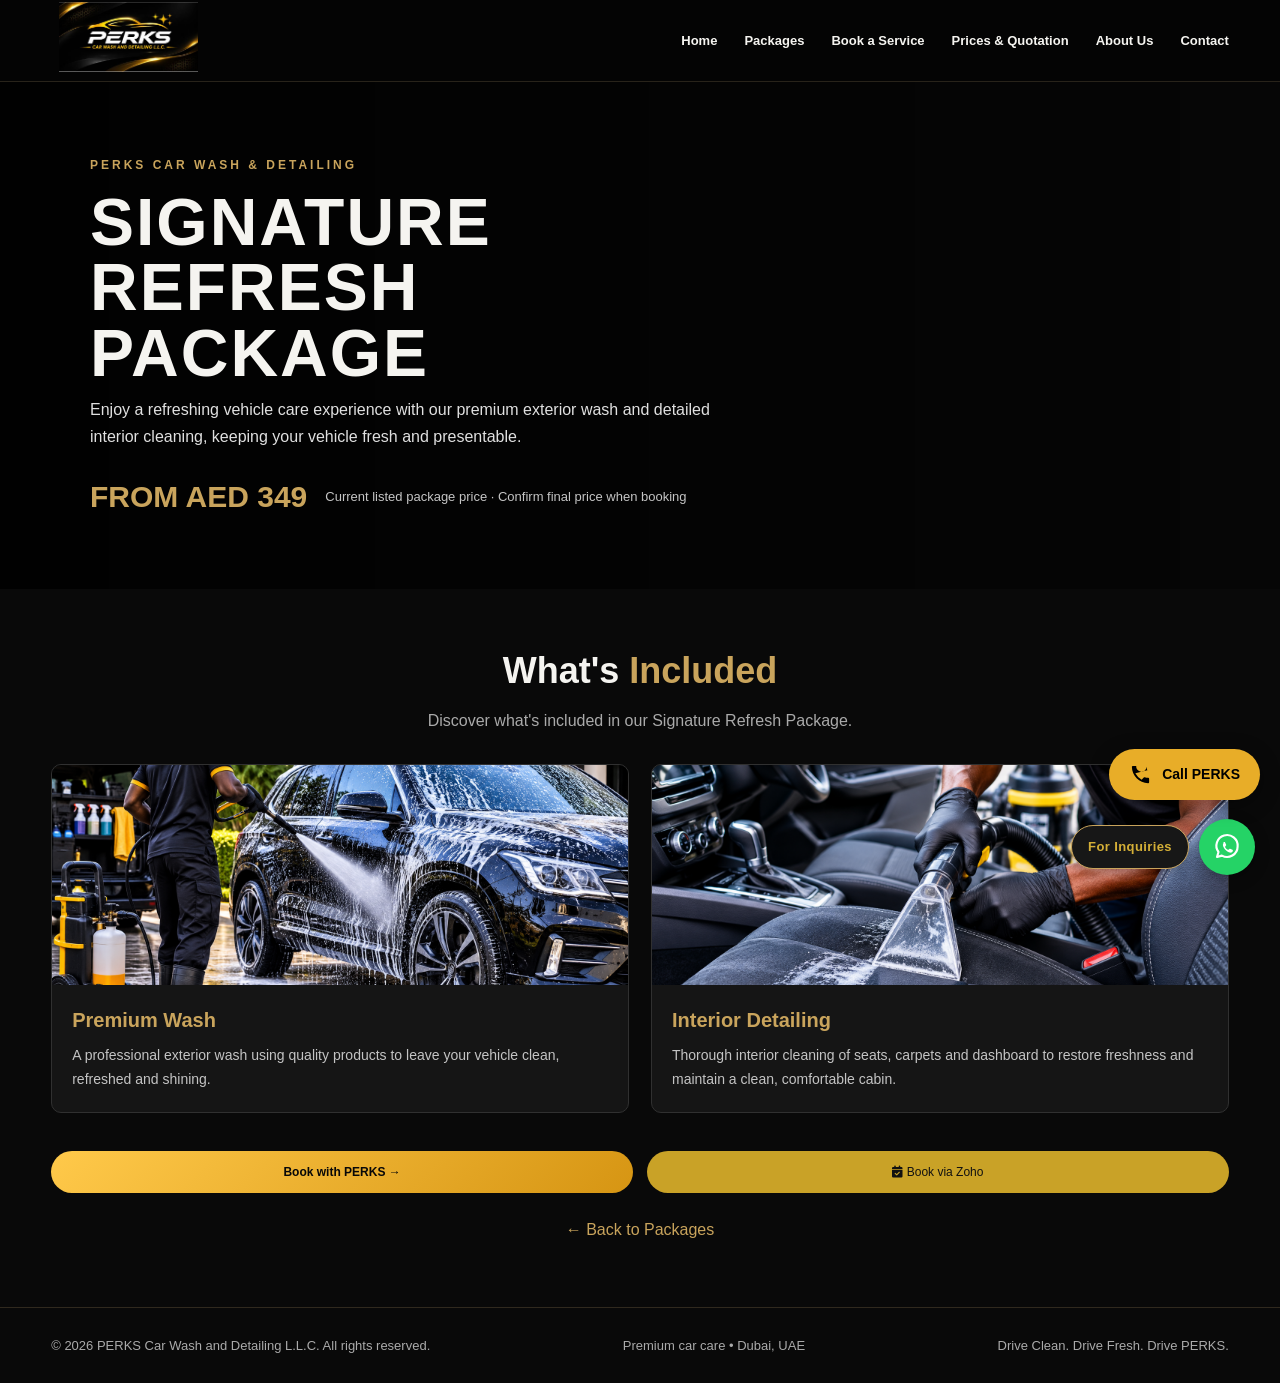
<file: basic.html>
<!DOCTYPE html>
<html lang="en">
<head>
  <meta charset="UTF-8">
  <meta name="viewport" content="width=device-width, initial-scale=1">
  <meta name="description" content="Explore the PERKS Basic car detailing package in Dubai.">
<title>SIGNATURE REFRESH PACKAGE | PERKS Car Wash &amp; Detailing L.L.C.</title>
  <link rel="stylesheet" href="style.css">
  <link rel="stylesheet" href="https://cdnjs.cloudflare.com/ajax/libs/font-awesome/6.5.2/css/all.min.css">
  <style>
    :root { --package-gold: #c9a45c; --package-dark: #090909; --package-panel: #151515; }
    body { background: var(--package-dark); color: #f5f4f0; }
    .package-hero {
      min-height: 390px; display: flex; align-items: center;
      background: linear-gradient(90deg, rgba(0,0,0,.88), rgba(0,0,0,.35)),
                  url('https://images.unsplash.com/photo-1507136566006-cfc505b114fc?auto=format&fit=crop&w=1600&q=85') center/cover no-repeat;
      padding: 70px 20px;
    }
    .package-hero-inner { width: min(1100px, 100%); margin: auto; }
    .package-kicker { color: var(--package-gold); text-transform: uppercase; letter-spacing: 3px; font-size: 12px; font-weight: 700; }
    .package-hero h1 { font-size: clamp(38px, 7vw, 66px); margin: 14px 0 10px; letter-spacing: 2px; }
    .package-hero p { max-width: 620px; line-height: 1.7; color: #e0e0e0; }
    .price-panel { display: flex; align-items: center; gap: 18px; flex-wrap: wrap; margin-top: 24px; }
    .package-price { color: var(--package-gold); font-size: 30px; font-weight: 800; }
    .price-note { color: #c5c5c5; font-size: 13px; }
    .package-detail { padding-top: 55px; padding-bottom: 65px; }
    .package-heading { text-align: center; margin-bottom: 30px; }
    .package-heading h2 { font-size: clamp(26px, 4vw, 36px); margin-bottom: 10px; }
    .package-heading h2 span { color: var(--package-gold); }
    .package-heading p { color: #aaa; line-height: 1.6; }
    .service-list { display: grid; grid-template-columns: repeat(2, minmax(0, 1fr)); gap: 22px; }
    .service-item { overflow: hidden; background: var(--package-panel); border: 1px solid #303030; border-radius: 10px; }
    .service-item img { width: 100%; height: 220px; display: block; object-fit: cover; }
    .service-copy { padding: 20px; }
    .service-copy h3 { color: var(--package-gold); margin-bottom: 9px; font-size: 20px; }
    .service-copy p { color: #c4c4c4; line-height: 1.7; font-size: 14px; }
    .package-actions { display: flex; justify-content: center; flex-wrap: wrap; gap: 14px; margin-top: 38px; }
    .package-actions .btn { min-width: 190px; text-align: center; }
    .package-back { display: block; text-align: center; margin-top: 25px; color: var(--package-gold); text-decoration: none; }
    .package-back:hover { text-decoration: underline; }
    @media (max-width: 700px) {
      .service-list { grid-template-columns: 1fr; }
      .package-hero { min-height: 340px; }
      .service-item img { height: 210px; }
    }
  </style>
</head>
<body>
<header>
  <div class="container nav">
    <a class="brand" href="index.html">
      <img src="perks-logo.png" alt="PERKS Car Wash and Detailing LLC">
    </a>
    <button class="menu" onclick="navToggle()" aria-label="Open menu">☰</button>
    <nav class="navlinks">
      <a href="index.html">Home</a>
      <a href="index.html#packages">Packages</a>
      <a href="services.html">Book a Service</a>
      <a href="quotation.html">Prices &amp; Quotation</a>
      <a href="index.html#about">About Us</a>
      <a href="index.html#contact">Contact</a>
    </nav>
    <!--
    <a class="btn whatsapp-btn" href="https://wa.me/971XXXXXXXXX" target="_blank" rel="noopener">
      <i class="fa-brands fa-whatsapp"></i> Chat on WhatsApp
    </a>
    -->
  </div>
</header>

<main>
  <section class="package-hero">
  <div class="package-hero-inner">
    <span class="package-kicker">PERKS Car Wash &amp; Detailing</span>
    <h1>SIGNATURE REFRESH PACKAGE</h1>
    <p>
      Enjoy a refreshing vehicle care experience with our premium exterior wash
      and detailed interior cleaning, keeping your vehicle fresh and presentable.
    </p>
    <div class="price-panel">
      <span class="package-price">FROM AED 349</span>
      <span class="price-note">Current listed package price · Confirm final price when booking</span>
    </div>
  </div>
</section>

  <section class="section container package-detail">
  <div class="package-heading">
    <h2>What's <span>Included</span></h2>
    <p>Discover what's included in our Signature Refresh Package.</p>
  </div>

  <div class="service-list">

    <!-- PREMIUM WASH -->
    <article class="service-item">
      <img src="mobile-car-wash.png"
           alt="PERKS Premium Car Wash"
           loading="lazy">
      <div class="service-copy">
        <h3>Premium Wash</h3>
        <p>
          A professional exterior wash using quality products
          to leave your vehicle clean, refreshed and shining.
        </p>
      </div>
    </article>

    <!-- INTERIOR DETAILING -->
    <article class="service-item">
      <img src="interior-deep-cleaning.png"
           alt="Professional Interior Detailing"
           loading="lazy">
      <div class="service-copy">
        <h3>Interior Detailing</h3>
        <p>
          Thorough interior cleaning of seats, carpets and dashboard
          to restore freshness and maintain a clean, comfortable cabin.
        </p>
      </div>
    </article>

  </div>

  <div class="package-actions">
    <a href="packages.html?package=signature" class="btn package-btn">
      Book with PERKS →
    </a>

    <a href="https://perkscarwashanddetailingllc.zohobookings.com/5017911000000058002/#/5017911000000058002"
       class="btn zoho-btn package-btn"
       target="_blank"
       rel="noopener noreferrer">
      <i class="fa-solid fa-calendar-check"></i>
      Book via Zoho
    </a>
  </div>

  <a href="index.html#packages" class="package-back">
    ← Back to Packages
  </a>
</section>

</main>

<footer id="contact">
  <div class="container footer-row">
    <span>© 2026 PERKS Car Wash and Detailing L.L.C. All rights reserved.</span>
    <span>Premium car care • Dubai, UAE</span>
    <span>Drive Clean. Drive Fresh. Drive PERKS.</span>
  </div>
</footer>
<!-- FLOATING CALL BUTTON -->
<a href="tel:+971586778562" class="floating-call">

    <svg xmlns="http://www.w3.org/2000/svg"
         viewBox="0 0 24 24"
         width="23"
         height="23"
         fill="currentColor">
        <path d="M6.62 10.79a15.05 15.05 0 006.59 6.59l2.2-2.2a1
        1 0 011.01-.24c1.12.37 2.33.56 3.58.56a1
        1 0 011 1V20a1 1 0 01-1 1C10.61 21
        3 13.39 3 4a1 1 0 011-1h3.5a1 1 0
        0 011 1c0 1.25.19 2.46.56 3.58a1 1 0
        0 01-.24 1.01l-2.2 2.2z"/>
    </svg>

    <span>Call PERKS</span>

<!-- FLOATING WHATSAPP INQUIRIES BUTTON -->
<a href="https://wa.me/971586778562"
   class="whatsapp-float"
   target="_blank"
   rel="noopener noreferrer"
   aria-label="Contact PERKS on WhatsApp">

    <span class="whatsapp-label">For Inquiries</span>

    <span class="whatsapp-icon">
        <svg viewBox="0 0 24 24" width="30" height="30"
             fill="white" xmlns="http://www.w3.org/2000/svg">
            <path d="M20.5 11.5a8.5 8.5 0 0 1-12.6 7.4L4 20l1.2-4A8.5 8.5 0 1 1 20.5 11.5Z"
                  stroke="white" stroke-width="1.7"
                  stroke-linejoin="round" fill="none"/>
            <path d="M9 8.5c.2-.4.4-.5.7-.5h.4c.2 0 .3.1.4.4l.8 1.8c.1.2.1.4-.1.6l-.6.7c-.2.2-.2.4-.1.6.5.9 1.2 1.6 2.1 2.1.2.1.4.1.6-.1l.7-.6c.2-.2.4-.2.6-.1l1.8.8c.3.1.4.3.4.5 0 .3-.2 1.1-.7 1.4-.5.4-1.1.5-1.7.3-1-.3-2.2-.9-3.4-2.1-1.2-1.2-1.8-2.4-2.1-3.4-.2-.6-.1-1.2.3-1.7Z"
                  fill="white"/>
        </svg>
    </span>

</a>


<script src="script.js"></script>
</body>
</html>
</file>
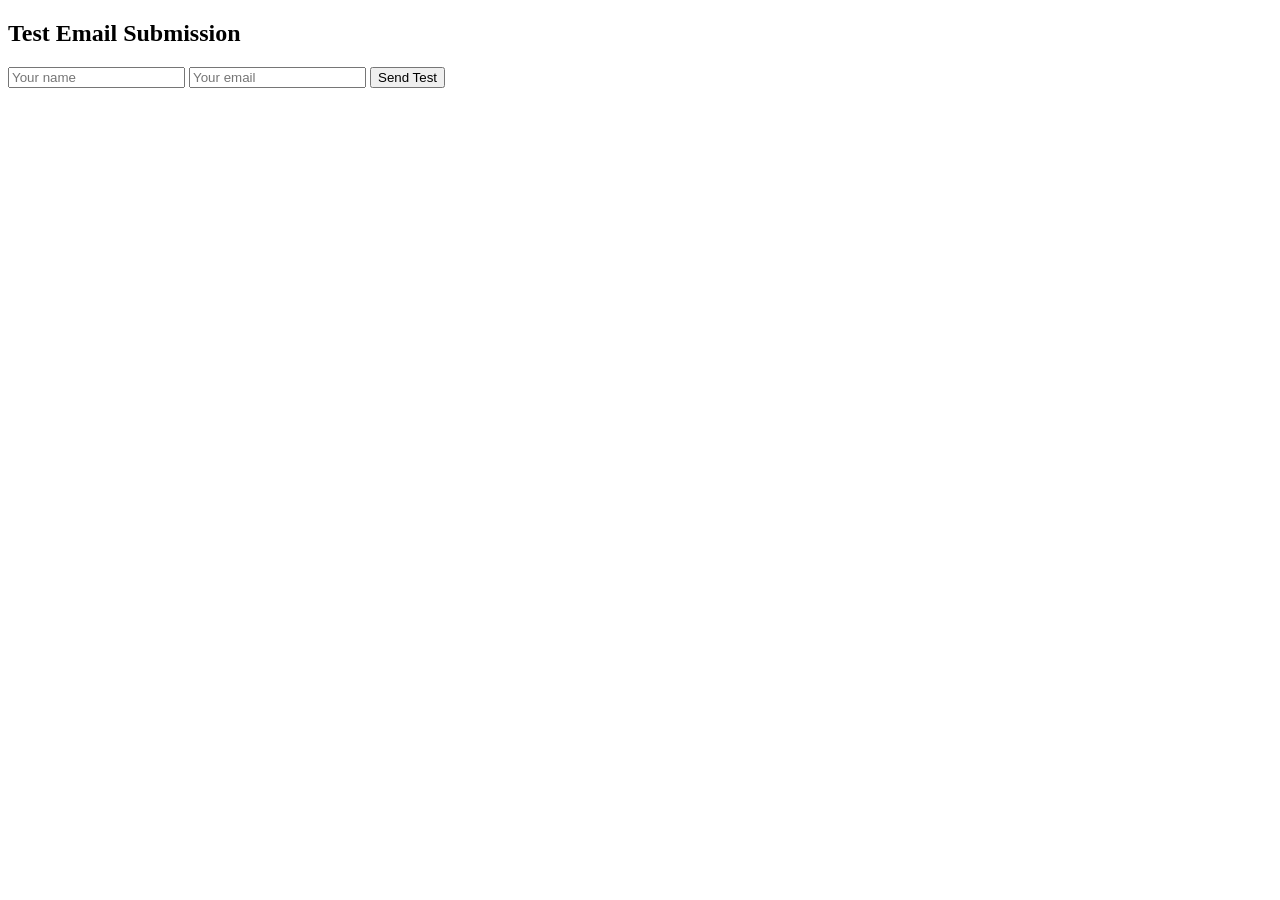
<file: form-test.html>
<!DOCTYPE html>
<html lang="en">
<head>
    <meta charset="UTF-8">
    <title>FormSubmit Test</title>
</head>
<body>

<h2>Test Email Submission</h2>

<form action="https://formsubmit.co/herbertrwothomio323@gmail.com"
      method="POST">

    <input type="text" name="name" placeholder="Your name" required>
    <input type="email" name="email" placeholder="Your email" required>

    <button type="submit">Send Test</button>

</form>

</body>
</html>
</file>
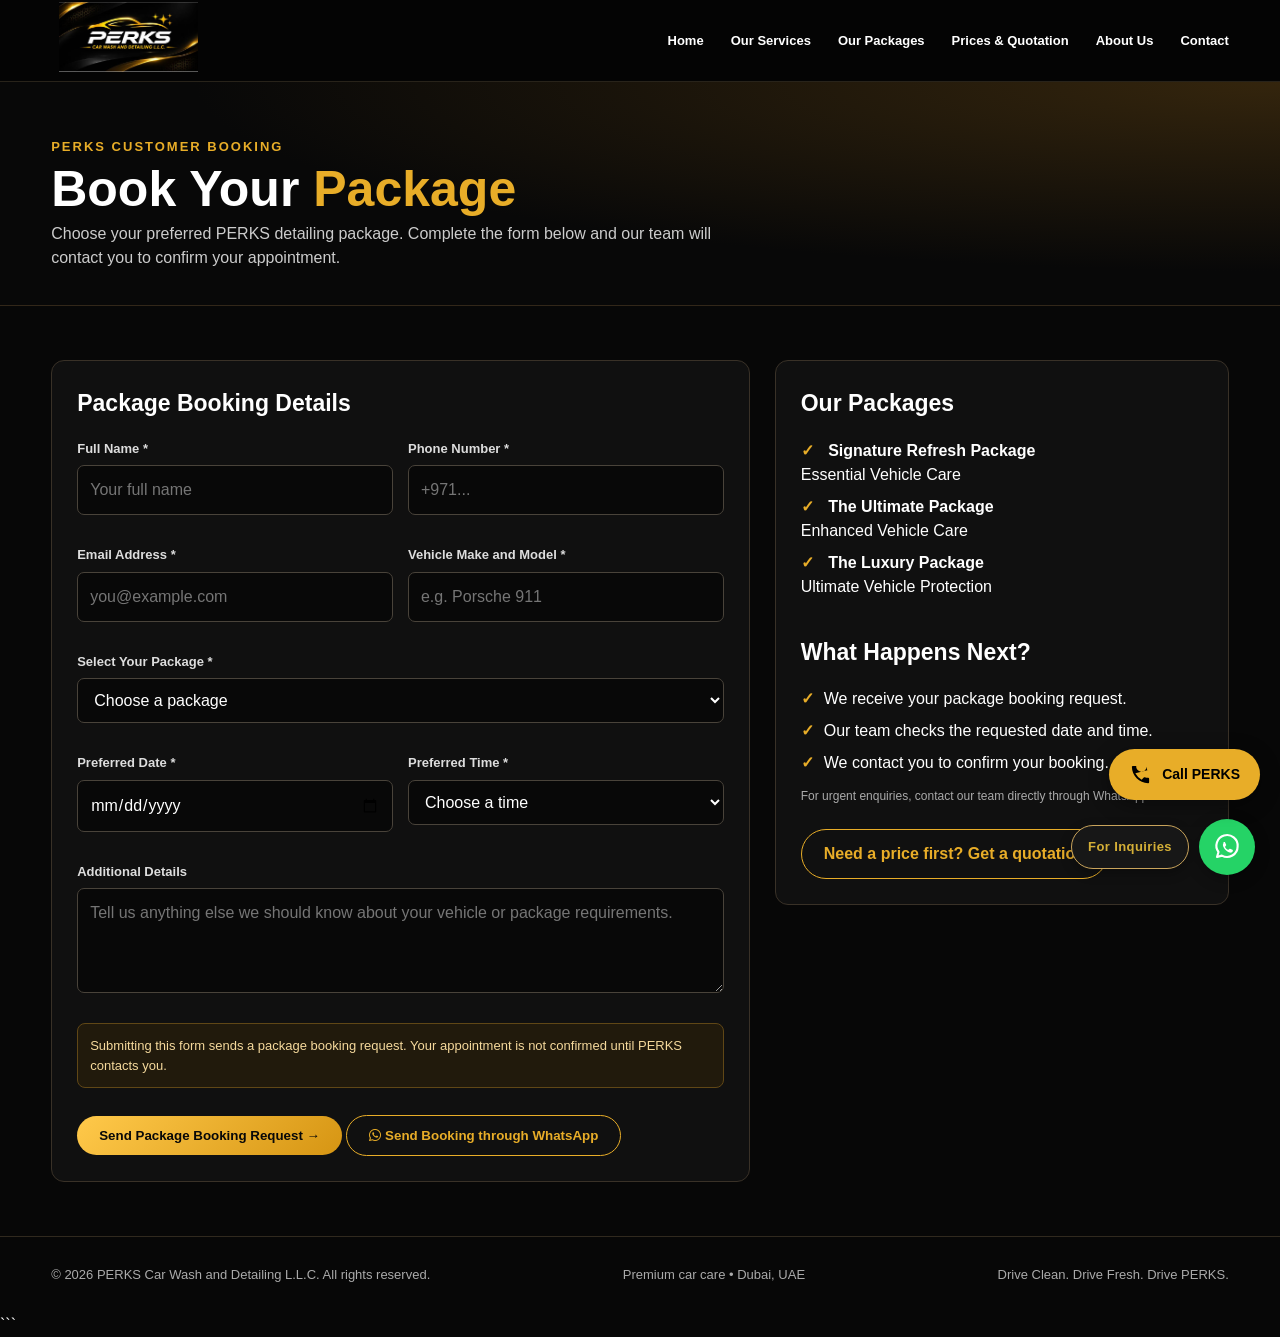
<file: packages.html>
<!DOCTYPE html>
<html lang="en">
<head>
    <meta charset="UTF-8">
    <meta name="viewport" content="width=device-width, initial-scale=1">

    <title>Book a Package | PERKS Car Wash & Detailing</title>

    <link rel="stylesheet" href="style.css">

    <link rel="stylesheet"
          href="https://cdnjs.cloudflare.com/ajax/libs/font-awesome/6.5.2/css/all.min.css">
</head>

<body>

<header>
    <div class="container nav">

        <a class="brand" href="index.html">
            <img src="perks-logo.png"
                 alt="PERKS Car Wash and Detailing LLC">
        </a>

        <button class="menu"
                onclick="navToggle()"
                aria-label="Open menu">
            ☰
        </button>

        <nav class="navlinks">
            <a href="index.html">Home</a>
            <a href="index.html#services">Our Services</a>
            <a href="index.html#packages">Our Packages</a>
            <a href="quotation.html">Prices & Quotation</a>
            <a href="index.html#about">About Us</a>
            <a href="index.html#contact">Contact</a>
        </nav>

    </div>
</header>


<!-- PAGE HERO -->

<section class="page-hero">

    <div class="container">

        <div class="eyebrow">PERKS Customer Booking</div>

        <h1>
            Book Your <span class="gold">Package</span>
        </h1>

        <p>
            Choose your preferred PERKS detailing package.
            Complete the form below and our team will contact
            you to confirm your appointment.
        </p>

    </div>

</section>


<main class="section container">

    <div class="form-layout">

        <!-- PACKAGE BOOKING FORM -->

        <form class="panel"
              id="packageBookingForm"
              action="https://formsubmit.co/lahabi323@gmail.com"
              method="POST">

            <input type="hidden"
                   name="_subject"
                   value="New PERKS Package Booking Request">

            <input type="hidden"
                   name="_template"
                   value="table">

            <input type="hidden"
                   name="_captcha"
                   value="true">

            <input type="hidden"
                   name="_next"
                   value="https://hubtechi.github.io/perks-detailing/thank-you.html">


            <h2>Package Booking Details</h2>

            <div class="field-grid">

                <!-- CUSTOMER DETAILS -->

                <div class="field">
                    <label for="name">Full Name *</label>

                    <input id="name"
                           name="name"
                           required
                           placeholder="Your full name">
                </div>


                <div class="field">
                    <label for="phone">Phone Number *</label>

                    <input id="phone"
                           name="phone"
                           type="tel"
                           required
                           placeholder="+971...">
                </div>


                <div class="field">
                    <label for="email">Email Address *</label>

                    <input id="email"
                           name="email"
                           type="email"
                           required
                           placeholder="you@example.com">
                </div>


                <div class="field">
                    <label for="vehicle">Vehicle Make and Model *</label>

                    <input id="vehicle"
                           name="vehicle"
                           required
                           placeholder="e.g. Porsche 911">
                </div>


                <!-- PACKAGE SELECTION -->

                <div class="field full">

                    <label for="package">
                        Select Your Package *
                    </label>

                    <select id="package"
                            name="package"
                            required>

                        <option value="">Choose a package</option>

                        <option value="Signature Refresh Package">
                            Signature Refresh Package
                        </option>

                        <option value="The Ultimate Package">
                            The Ultimate Package
                        </option>

                        <option value="The Luxury Package">
                            The Luxury Package
                        </option>

                    </select>

                </div>


                <!-- APPOINTMENT DATE -->

                <div class="field">

                    <label for="date">Preferred Date *</label>

                    <input id="date"
                           name="date"
                           type="date"
                           required>

                </div>


                <!-- APPOINTMENT TIME -->

                <div class="field">

                    <label for="time">Preferred Time *</label>

                    <select id="time"
                            name="time"
                            required>

                        <option value="">Choose a time</option>

                        <option>9:00 AM</option>
                        <option>10:00 AM</option>
                        <option>11:00 AM</option>
                        <option>12:00 PM</option>
                        <option>1:00 PM</option>
                        <option>2:00 PM</option>
                        <option>3:00 PM</option>
                        <option>4:00 PM</option>
                        <option>5:00 PM</option>
                        <option>6:00 PM</option>
                        <option>7:00 PM</option>
                        <option>8:00 PM</option>

                    </select>

                </div>


                <!-- ADDITIONAL DETAILS -->

                <div class="field full">

                    <label for="message">
                        Additional Details
                    </label>

                    <textarea id="message"
                              name="message"
                              placeholder="Tell us anything else we should know about your vehicle or package requirements."></textarea>

                </div>

            </div>


            <div class="notice">

                Submitting this form sends a package booking request.
                Your appointment is not confirmed until PERKS contacts you.

            </div>


            <button type="submit">
                Send Package Booking Request →
            </button>


            <button type="button"
                    class="btn secondary"
                    id="sendPackageWhatsApp"
                    style="margin-top:12px">

                <i class="fa-brands fa-whatsapp"></i>

                Send Booking through WhatsApp

            </button>


            <div class="success"
                 id="packageBookingStatus"
                 role="status">
            </div>

        </form>


        <!-- BOOKING INFORMATION -->

        <aside class="panel">

            <h2>Our Packages</h2>

            <ul class="checks">

                <li>
                    <strong>Signature Refresh Package</strong><br>
                    Essential Vehicle Care
                </li>

                <li>
                    <strong>The Ultimate Package</strong><br>
                    Enhanced Vehicle Care
                </li>

                <li>
                    <strong>The Luxury Package</strong><br>
                    Ultimate Vehicle Protection
                </li>

            </ul>


            <br>

            <h2>What Happens Next?</h2>

            <ul class="checks">

                <li>We receive your package booking request.</li>

                <li>Our team checks the requested date and time.</li>

                <li>We contact you to confirm your booking.</li>

            </ul>


            <p class="hint">
                For urgent enquiries, contact our team directly
                through WhatsApp.
            </p>


            <br>

            <a class="btn secondary"
               href="quotation.html">

                Need a price first? Get a quotation

            </a>

        </aside>

    </div>

</main>


<!-- FOOTER -->

<footer id="contact">

    <div class="container footer-row">

        <span>
            © 2026 PERKS Car Wash and Detailing L.L.C.
            All rights reserved.
        </span>

        <span>
            Premium car care • Dubai, UAE
        </span>

        <span>
            Drive Clean. Drive Fresh. Drive PERKS.
        </span>

    </div>

</footer>

<!-- FLOATING CALL BUTTON -->
<a href="tel:+971586778562" class="floating-call">

    <svg xmlns="http://www.w3.org/2000/svg"
         viewBox="0 0 24 24"
         width="23"
         height="23"
         fill="currentColor">
        <path d="M6.62 10.79a15.05 15.05 0 006.59 6.59l2.2-2.2a1
        1 0 011.01-.24c1.12.37 2.33.56 3.58.56a1
        1 0 011 1V20a1 1 0 01-1 1C10.61 21
        3 13.39 3 4a1 1 0 011-1h3.5a1 1 0
        0 011 1c0 1.25.19 2.46.56 3.58a1 1 0
        0 01-.24 1.01l-2.2 2.2z"/>
    </svg>

    <span>Call PERKS</span>
    
<!-- FLOATING WHATSAPP BUTTON -->

<a href="https://wa.me/971586778562"
   class="whatsapp-float"
   target="_blank"
   rel="noopener noreferrer"
   aria-label="Contact PERKS on WhatsApp">

    <span class="whatsapp-label">
        For Inquiries
    </span>

    <span class="whatsapp-icon">

        <svg viewBox="0 0 24 24"
             width="30"
             height="30"
             fill="white"
             xmlns="http://www.w3.org/2000/svg">

            <path d="M20.5 11.5a8.5 8.5 0 0 1-12.6 7.4L4 20l1.2-4A8.5 8.5 0 1 1 20.5 11.5Z"
                  stroke="white"
                  stroke-width="1.7"
                  stroke-linejoin="round"
                  fill="none"/>

            <path d="M9 8.5c.2-.4.4-.5.7-.5h.4c.2 0 .3.1.4.4l.8 1.8c.1.2.1.4-.1.6l-.6.7c-.2.2-.2.4-.1.6.5.9 1.2 1.6 2.1 2.1.2.1.4.1.6-.1l.7-.6c.2-.2.4-.2.6-.1l1.8.8c.3.1.4.3.4.5 0 .3-.2 1.1-.7 1.4-.5.4-1.1.5-1.7.3-1-.3-2.2-.9-3.4-2.1-1.2-1.2-1.8-2.4-2.1-3.4-.2-.6-.1-1.2.3-1.7Z"
                  fill="white"/>

        </svg>

    </span>

</a>


<script src="script.js?v=3"></script>


<!-- PACKAGE WHATSAPP BOOKING -->

<script>

document.addEventListener("DOMContentLoaded", function () {

    const bookingForm =
        document.getElementById("packageBookingForm");

    const whatsappButton =
        document.getElementById("sendPackageWhatsApp");


    const PERKS_WHATSAPP = "971586778562";


    // Prevent customers from selecting past dates

    const dateInput = document.getElementById("date");

    const today = new Date();

    const localToday = new Date(
        today.getTime() - today.getTimezoneOffset() * 60000
    ).toISOString().split("T")[0];

    dateInput.min = localToday;


    // WhatsApp booking

    whatsappButton.addEventListener("click", function () {

        if (!bookingForm.reportValidity()) {
            return;
        }


        const data = new FormData(bookingForm);


        let message = `*PERKS CAR WASH & DETAILING*
*NEW PACKAGE BOOKING REQUEST*

`;


        const labels = {

            name: "Customer Name",

            phone: "Phone Number",

            email: "Email Address",

            vehicle: "Vehicle Make and Model",

            package: "Selected Package",

            date: "Preferred Date",

            time: "Preferred Time",

            message: "Additional Details"

        };


        for (const [key, value] of data.entries()) {

            if (labels[key] && String(value).trim() !== "") {

                message += `*${labels[key]}:* ${value}\n`;

            }

        }


        message += `

Thank you for choosing PERKS!

Drive Clean. Drive Fresh. Drive PERKS.`;


        const whatsappURL =
            `https://wa.me/${PERKS_WHATSAPP}?text=${encodeURIComponent(message)}`;


        window.open(whatsappURL, "_blank");

    });

});

</script>

</body>
</html>
```
</file>
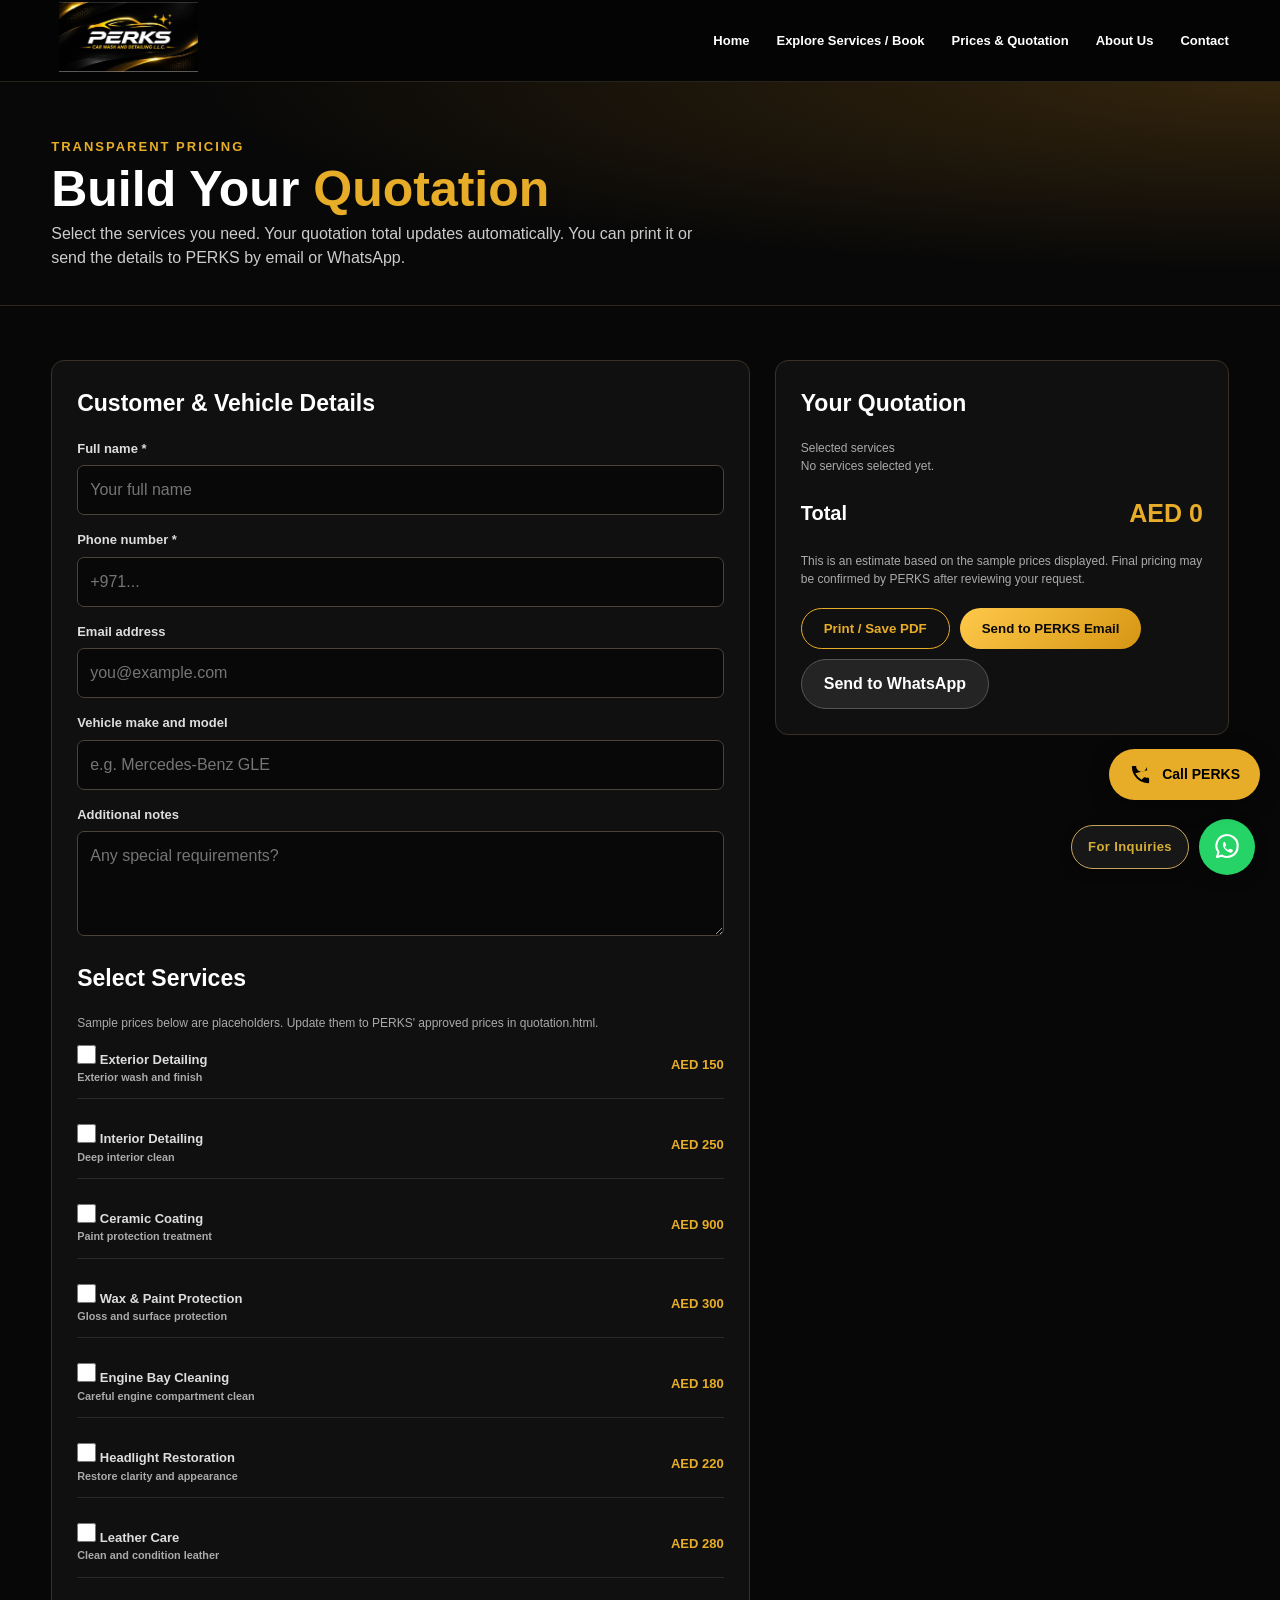
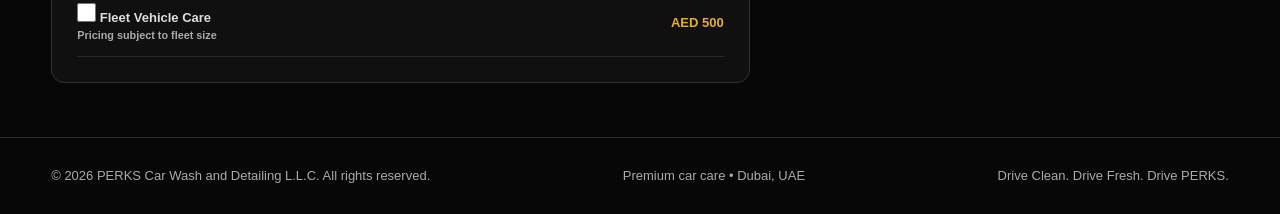
<file: quotation.html>
<!DOCTYPE html><html lang="en"><head><meta charset="UTF-8"><meta name="viewport" content="width=device-width,initial-scale=1"><title>Quotation | PERKS</title><link rel="stylesheet" href="style.css"></head><body>
<header><div class="container nav">
<a class="brand" href="index.html"><img src="perks-logo.png" alt="PERKS Car Wash and Detailing LLC"></a>
      <link rel="stylesheet" href="https://cdnjs.cloudflare.com/ajax/libs/font-awesome/6.5.2/css/all.min.css">
<button class="menu" onclick="navToggle()" aria-label="Open menu">☰</button>
<nav class="navlinks"><a href="index.html">Home</a><a href="services.html">Explore Services / Book</a><a href="quotation.html">Prices & Quotation</a><a href="index.html#about">About Us</a><a href="index.html#contact">Contact</a></nav>
<!--
<a class="btn whatsapp-btn"
   href="https://wa.me/971XXXXXXXXX"
   target="_blank"
   rel="noopener">

    <i class="fa-brands fa-whatsapp"></i>
    Chat on WhatsApp
</a>
--></div></header>

<section class="page-hero"><div class="container"><div class="eyebrow">Transparent Pricing</div><h1>Build Your <span class="gold">Quotation</span></h1><p>Select the services you need. Your quotation total updates automatically. You can print it or send the details to PERKS by email or WhatsApp.</p></div></section>
<main class="section container"><form id="quoteForm"
      action="https://formsubmit.co/lahabi323@gmail.com"
      method="POST">

    <input type="hidden" name="_subject"
           value="New PERKS Quotation Request">

           <input type="hidden" name="_next"
       value="https://hubtechi.github.io/perks-detailing/thank-you.html">

    <input type="hidden" name="_template"
           value="table">

    <input type="hidden" name="_captcha"
           value="true">

    <input type="hidden" name="Selected Services"
           id="emailServices">

    <input type="hidden" name="Quotation Total"
           id="emailTotal"><div class="form-layout"><section class="panel"><h2>Customer & Vehicle Details</h2>
<div class="field"><label for="qname">Full name *</label><input id="qname" name="name" required placeholder="Your full name"></div>
<div class="field"><label for="qphone">Phone number *</label><input id="qphone" name="phone" required type="tel" placeholder="+971..."></div>
<div class="field"><label for="qemail">Email address</label><input id="qemail" name="email" type="email" placeholder="you@example.com"></div>
<div class="field"><label for="qvehicle">Vehicle make and model</label><input id="qvehicle" name="vehicle" placeholder="e.g. Mercedes-Benz GLE"></div>
<div class="field"><label for="qnotes">Additional notes</label><textarea id="qnotes" name="notes" placeholder="Any special requirements?"></textarea></div>
<h2 style="margin-top:25px">Select Services</h2><p class="hint">Sample prices below are placeholders. Update them to PERKS' approved prices in quotation.html.</p>
<div class="price-list">
<label class="price-item"><span><input type="checkbox" name="service" value="150" data-name="Exterior Detailing"> Exterior Detailing <small>Exterior wash and finish</small></span><b class="price">AED 150</b></label>
<label class="price-item"><span><input type="checkbox" name="service" value="250" data-name="Interior Detailing"> Interior Detailing <small>Deep interior clean</small></span><b class="price">AED 250</b></label>
<label class="price-item"><span><input type="checkbox" name="service" value="900" data-name="Ceramic Coating"> Ceramic Coating <small>Paint protection treatment</small></span><b class="price">AED 900</b></label>
<label class="price-item"><span><input type="checkbox" name="service" value="300" data-name="Wax & Paint Protection"> Wax & Paint Protection <small>Gloss and surface protection</small></span><b class="price">AED 300</b></label>
<label class="price-item"><span><input type="checkbox" name="service" value="180" data-name="Engine Bay Cleaning"> Engine Bay Cleaning <small>Careful engine compartment clean</small></span><b class="price">AED 180</b></label>
<label class="price-item"><span><input type="checkbox" name="service" value="220" data-name="Headlight Restoration"> Headlight Restoration <small>Restore clarity and appearance</small></span><b class="price">AED 220</b></label>
<label class="price-item"><span><input type="checkbox" name="service" value="280" data-name="Leather Care"> Leather Care <small>Clean and condition leather</small></span><b class="price">AED 280</b></label>
<label class="price-item"><span><input type="checkbox" name="service" value="500" data-name="Fleet Vehicle Care"> Fleet Vehicle Care <small>Pricing subject to fleet size</small></span><b class="price">AED 500</b></label>
</div></section>
<aside class="panel"><h2>Your Quotation</h2><p class="hint">Selected services</p><div id="selectedServices"><p class="hint">No services selected yet.</p></div><div class="total-row"><span>Total</span><strong id="quoteTotal">AED 0</strong></div><p class="hint">This is an estimate based on the sample prices displayed. Final pricing may be confirmed by PERKS after reviewing your request.</p><div class="actions no-print" style="margin-top:20px"><button type="button" id="printQuote" class="btn secondary">Print / Save PDF</button>
      <button type="submit" id="sendQuoteEmail" class="btn">
    Send to PERKS Email
      </button><a href="#" id="quoteWhatsApp" class="btn dark" target="_blank" rel="noopener">Send to WhatsApp</a></div><div class="success" id="quoteStatus" role="status"></div></aside></div></form></main>
<footer id="contact"><div class="container footer-row"><span>© 2026 PERKS Car Wash and Detailing L.L.C. All rights reserved.</span><span>Premium car care • Dubai, UAE</span><span>Drive Clean. Drive Fresh. Drive PERKS.</span></div></footer>

<!-- FLOATING CALL BUTTON -->
<a href="tel:+971586778562" class="floating-call">

    <svg xmlns="http://www.w3.org/2000/svg"
         viewBox="0 0 24 24"
         width="23"
         height="23"
         fill="currentColor">
        <path d="M6.62 10.79a15.05 15.05 0 006.59 6.59l2.2-2.2a1
        1 0 011.01-.24c1.12.37 2.33.56 3.58.56a1
        1 0 011 1V20a1 1 0 01-1 1C10.61 21
        3 13.39 3 4a1 1 0 011-1h3.5a1 1 0
        0 011 1c0 1.25.19 2.46.56 3.58a1 1 0
        0 01-.24 1.01l-2.2 2.2z"/>
    </svg>

    <span>Call PERKS</span>
      
<!-- FLOATING WHATSAPP INQUIRIES BUTTON -->
<a href="https://wa.me/971586778562"
   class="whatsapp-float"
   target="_blank"
   rel="noopener noreferrer"
   aria-label="Contact PERKS on WhatsApp">

    <span class="whatsapp-label">For Inquiries</span>

    <span class="whatsapp-icon">
        <svg viewBox="0 0 24 24" width="30" height="30"
             fill="white" xmlns="http://www.w3.org/2000/svg">
            <path d="M20.5 11.5a8.5 8.5 0 0 1-12.6 7.4L4 20l1.2-4A8.5 8.5 0 1 1 20.5 11.5Z"
                  stroke="white" stroke-width="1.7"
                  stroke-linejoin="round" fill="none"/>
            <path d="M9 8.5c.2-.4.4-.5.7-.5h.4c.2 0 .3.1.4.4l.8 1.8c.1.2.1.4-.1.6l-.6.7c-.2.2-.2.4-.1.6.5.9 1.2 1.6 2.1 2.1.2.1.4.1.6-.1l.7-.6c.2-.2.4-.2.6-.1l1.8.8c.3.1.4.3.4.5 0 .3-.2 1.1-.7 1.4-.5.4-1.1.5-1.7.3-1-.3-2.2-.9-3.4-2.1-1.2-1.2-1.8-2.4-2.1-3.4-.2-.6-.1-1.2.3-1.7Z"
                  fill="white"/>
        </svg>
    </span>

</a>

  
  
  <script src="script.js"></script>
</body></html>
</file>
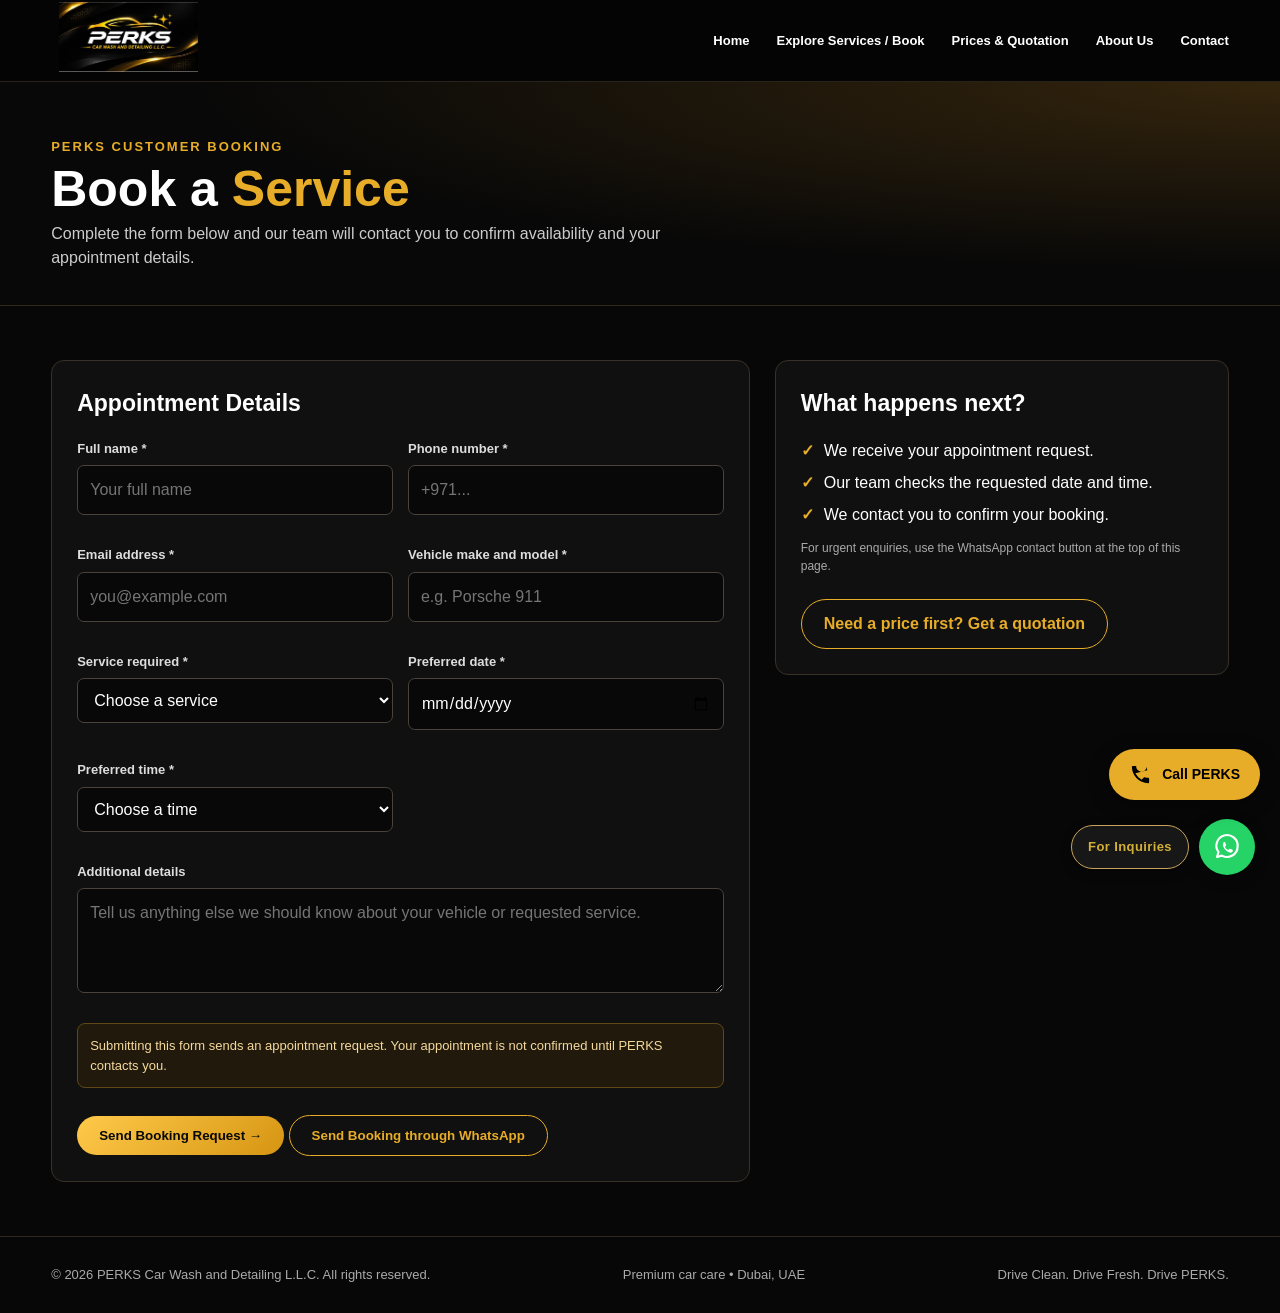
<file: services.html>
<!DOCTYPE html><html lang="en"><head><meta charset="UTF-8"><meta name="viewport" content="width=device-width,initial-scale=1"><title>Book an Appointment | PERKS</title><link rel="stylesheet" href="style.css"></head><body>
<header><div class="container nav">
<a class="brand" href="index.html"><img src="perks-logo.png" alt="PERKS Car Wash and Detailing LLC"></a>
<button class="menu" onclick="navToggle()" aria-label="Open menu">☰</button>
<nav class="navlinks"><a href="index.html">Home</a><a href="services.html">Explore Services / Book</a><a href="quotation.html">Prices & Quotation</a><a href="index.html#about">About Us</a><a href="index.html#contact">Contact</a></nav>
<!--
    <a class="btn whatsapp-btn" href="https://wa.me/971XXXXXXXXX" target="_blank" rel="noopener">
    <svg viewBox="0 0 24 24" width="23" height="23" fill="white">
        <path d="M20.5 11.5a8.5 8.5 0 0 1-12.6 7.4L4 20l1.2-4A8.5 8.5 0 1 1 20.5 11.5Z" stroke="white" stroke-width="1.7" fill="none"/>
        <path d="M9 8.5c.2-.4.4-.5.7-.5h.4c.2 0 .3.1.4.4l.8 1.8c.1.2.1.4-.1.6l-.6.7c-.2.2-.2.4-.1.6.5.9 1.2 1.6 2.1 2.1.2.1.4.1.6-.1l.7-.6c.2-.2.4-.2.6-.1l1.8.8c.3.1.4.3.4.5 0 .3-.2 1.1-.7 1.4-.5.4-1.1.5-1.7.3-1-.3-2.2-.9-3.4-2.1-1.2-1.2-1.8-2.4-2.1-3.4-.2-.6-.1-1.2.3-1.7Z" fill="white"/>
    </svg>
    Chat on WhatsApp
</a>
-->
</div></header>

<section class="page-hero"><div class="container"><div class="eyebrow">PERKS Customer Booking</div><h1>Book a <span class="gold">Service</span></h1><p>Complete the form below and our team will contact you to confirm availability and your appointment details.</p></div></section>
<main class="section container"><div class="form-layout">
    
<form class="panel"
      id="bookingForm"
      action="https://api.web3forms.com/submit"
      method="POST">

    <input type="hidden" name="access_key"
           value="6ec3cf7d-7f68-4163-b628-4491940c0264">

    <input type="hidden" name="subject"
           value="New PERKS Service Booking">

    <input type="hidden" name="redirect"
           value="https://hubtechi.github.io/perks-detailing/thank-you.html">

    <input type="checkbox" name="botcheck"
           class="hidden" style="display:none">

        
        <h2>Appointment Details</h2><div class="field-grid">
<div class="field"><label for="name">Full name *</label><input id="name" name="name" required placeholder="Your full name"></div>
<div class="field"><label for="phone">Phone number *</label><input id="phone" name="phone" required type="tel" placeholder="+971..."></div>
<div class="field"><label for="email">Email address *</label><input id="email" name="email" required type="email" placeholder="you@example.com"></div>
<div class="field"><label for="vehicle">Vehicle make and model *</label><input id="vehicle" name="vehicle" required placeholder="e.g. Porsche 911"></div>
<div class="field">
    <label for="service">Service required *</label>

    <select id="service" name="service" required>

        <option value="">Choose a service</option>

        <option>Premium Wash</option>
        <option>Interior Detailing</option>
        <option>Exterior Detailing</option>
        <option>Ceramic Coating</option>
        <option>Polishing</option>
        <option>Engine Bay Cleaning</option>
        <option>Headlight Restoration</option>
        <option>Leather Care</option>
        <option>Fleet Vehicle Care</option>
        <option>Wax & Paint Protection</option>
        <option>Multiple Services</option>

    </select>
</div>
<div class="field"><label for="date">Preferred date *</label><input id="date" name="date" type="date" required></div>
<div class="field"><label for="time">Preferred time *</label><select id="time" name="time" required><option value="">Choose a time</option><option>9:00 AM</option><option>10:00 AM</option><option>11:00 AM</option><option>12:00 PM</option><option>1:00 PM</option><option>2:00 PM</option><option>3:00 PM</option><option>4:00 PM</option><option>5:00 PM</option><option>6:00 PM</option><option>7:00 PM</option><option>8:00 PM</option></select></div>
<div class="field full"><label for="message">Additional details</label><textarea id="message" name="message" placeholder="Tell us anything else we should know about your vehicle or requested service."></textarea></div>
</div><div class="notice">Submitting this form sends an appointment request. Your appointment is not confirmed until PERKS contacts you.</div><button type="submit">Send Booking Request →</button>

<button type="button"
        class="btn secondary"
        id="sendBookingWhatsApp"
        style="margin-top:12px">
    <i class="fa-brands fa-whatsapp"></i>
    Send Booking through WhatsApp
</button>

<div class="success" id="bookingStatus" role="status"></div></form>
<aside class="panel"><h2>What happens next?</h2><ul class="checks"><li>We receive your appointment request.</li><li>Our team checks the requested date and time.</li><li>We contact you to confirm your booking.</li></ul><p class="hint">For urgent enquiries, use the WhatsApp contact button at the top of this page.</p><br><a class="btn secondary" href="quotation.html">Need a price first? Get a quotation</a></aside></div></main>
<footer id="contact"><div class="container footer-row"><span>© 2026 PERKS Car Wash and Detailing L.L.C. All rights reserved.</span><span>Premium car care • Dubai, UAE</span><span>Drive Clean. Drive Fresh. Drive PERKS.</span></div></footer>

  <!-- FLOATING CALL BUTTON -->
<a href="tel:+971586778562" class="floating-call">

    <svg xmlns="http://www.w3.org/2000/svg"
         viewBox="0 0 24 24"
         width="23"
         height="23"
         fill="currentColor">
        <path d="M6.62 10.79a15.05 15.05 0 006.59 6.59l2.2-2.2a1
        1 0 011.01-.24c1.12.37 2.33.56 3.58.56a1
        1 0 011 1V20a1 1 0 01-1 1C10.61 21
        3 13.39 3 4a1 1 0 011-1h3.5a1 1 0
        0 011 1c0 1.25.19 2.46.56 3.58a1 1 0
        0 01-.24 1.01l-2.2 2.2z"/>
    </svg>

    <span>Call PERKS</span>

<!-- FLOATING WHATSAPP INQUIRIES BUTTON -->
<a href="https://wa.me/971586778562"
   class="whatsapp-float"
   target="_blank"
   rel="noopener noreferrer"
   aria-label="Contact PERKS on WhatsApp">

    <span class="whatsapp-label">For Inquiries</span>

    <span class="whatsapp-icon">
        <svg viewBox="0 0 24 24" width="30" height="30"
             fill="white" xmlns="http://www.w3.org/2000/svg">
            <path d="M20.5 11.5a8.5 8.5 0 0 1-12.6 7.4L4 20l1.2-4A8.5 8.5 0 1 1 20.5 11.5Z"
                  stroke="white" stroke-width="1.7"
                  stroke-linejoin="round" fill="none"/>
            <path d="M9 8.5c.2-.4.4-.5.7-.5h.4c.2 0 .3.1.4.4l.8 1.8c.1.2.1.4-.1.6l-.6.7c-.2.2-.2.4-.1.6.5.9 1.2 1.6 2.1 2.1.2.1.4.1.6-.1l.7-.6c.2-.2.4-.2.6-.1l1.8.8c.3.1.4.3.4.5 0 .3-.2 1.1-.7 1.4-.5.4-1.1.5-1.7.3-1-.3-2.2-.9-3.4-2.1-1.2-1.2-1.8-2.4-2.1-3.4-.2-.6-.1-1.2.3-1.7Z"
                  fill="white"/>
        </svg>
    </span>

</a>

  
<script src="script.js?v=3"></script>

    <script>
document.addEventListener("DOMContentLoaded", function () {

    const params = new URLSearchParams(window.location.search);
    const selectedService = params.get("service");
    const serviceDropdown = document.getElementById("service");

    if (selectedService && serviceDropdown) {

        const options = Array.from(serviceDropdown.options);

        const matchingOption = options.find(option =>
            option.text.trim().toLowerCase() ===
            selectedService.trim().toLowerCase()
        );

        if (matchingOption) {
            serviceDropdown.value = matchingOption.value;
        }

    }

});
                </script>
    
<script>
document.addEventListener("DOMContentLoaded", function () {

    const bookingForm = document.getElementById("bookingForm");
    const whatsappButton = document.getElementById("sendBookingWhatsApp");

    // Replace with the official PERKS company WhatsApp number
    const PERKS_WHATSAPP = "+971586778562";

    whatsappButton.addEventListener("click", function () {

        // Check that required fields are completed
        if (!bookingForm.reportValidity()) {
            return;
        }

        const data = new FormData(bookingForm);

        let message = `*PERKS CAR WASH & DETAILING*
*NEW APPOINTMENT BOOKING REQUEST*

`;

        const labels = {
            name: "Customer Name",
            phone: "Phone Number",
            email: "Email Address",
            vehicle: "Vehicle Make and Model",
            service: "Service Required",
            date: "Preferred Date",
            time: "Preferred Time",
            message: "Additional Details"
        };

        for (const [key, value] of data.entries()) {

            if (labels[key] && String(value).trim() !== "") {
                message += `*${labels[key]}:* ${value}\n`;
            }

        }

        message += `
Thank you for choosing PERKS!
Drive Clean. Drive Fresh. Drive PERKS.`;

        const whatsappURL =
            `https://wa.me/${PERKS_WHATSAPP}?text=${encodeURIComponent(message)}`;

        window.open(whatsappURL, "_blank");

    });

});
</script>

</body>
</body></html>
</file>
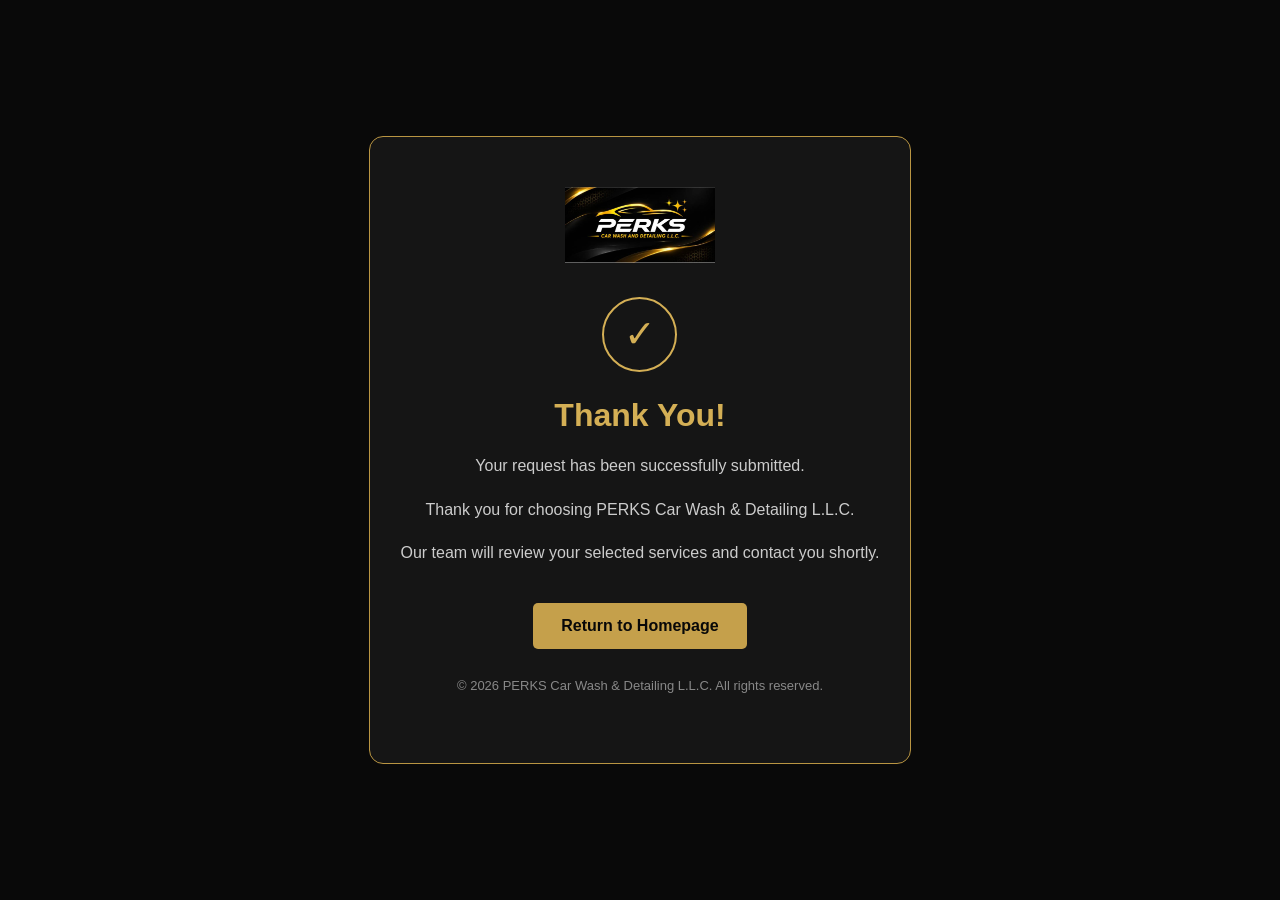
<file: thank-you.html>
<!DOCTYPE html>
<html lang="en">
<head>
<meta charset="UTF-8">
<meta name="viewport" content="width=device-width, initial-scale=1.0">

<title>Thank You | PERKS Car Wash & Detailing</title>

<style>
* {
    margin: 0;
    padding: 0;
    box-sizing: border-box;
}

body {
    font-family: Arial, sans-serif;
    background: #090909;
    color: white;
    min-height: 100vh;
    display: flex;
    justify-content: center;
    align-items: center;
    padding: 20px;
}

.thankyou {
    text-align: center;
    max-width: 600px;
    padding: 50px 30px;
    background: #151515;
    border: 1px solid #b99542;
    border-radius: 14px;
}

.logo {
    width: 150px;
    margin-bottom: 30px;
}

.check {
    width: 75px;
    height: 75px;
    border: 2px solid #d4af55;
    color: #d4af55;
    border-radius: 50%;
    display: flex;
    align-items: center;
    justify-content: center;
    font-size: 38px;
    margin: 0 auto 25px;
}

h1 {
    color: #d4af55;
    font-size: 32px;
    margin-bottom: 18px;
}

p {
    color: #ccc;
    line-height: 1.8;
    margin-bottom: 15px;
}

.btn {
    display: inline-block;
    margin-top: 20px;
    padding: 14px 28px;
    background: #c5a04b;
    color: #080808;
    text-decoration: none;
    font-weight: bold;
    border-radius: 5px;
    transition: .3s;
}

.btn:hover {
    background: #e0bd69;
    transform: translateY(-2px);
}

.small {
    font-size: 13px;
    color: #888;
    margin-top: 25px;
}
</style>
</head>

<body>

<div class="thankyou">

    <img src="perks-logo.png"
         alt="PERKS Logo"
         class="logo">

    <div class="check">✓</div>

    <h1>Thank You!</h1>

    <p>
      Your request has been successfully submitted.  
    </p>

    <p>
        Thank you for choosing PERKS Car Wash
        & Detailing L.L.C.
    </p>

    <p>
        Our team will review your selected
        services and contact you shortly.
    </p>

    <a href="index.html" class="btn">
        Return to Homepage
    </a>

    <p class="small">
        © 2026 PERKS Car Wash & Detailing L.L.C.
        All rights reserved.
    </p>

</div>

</body>
</html>
</file>
<file: style.css>
/* =========================================
   1. ROOT VARIABLES
========================================= */

:root {
    --gold: #e8ad28;
    --gold2: #ffc94a;
    --bg: #070707;
    --panel: #111;
    --muted: #b9b9b9;
    --line: #34302a;
}


/* =========================================
   2. GLOBAL RESET & BASE STYLES
========================================= */

* {
    box-sizing: border-box;
    margin: 0;
    padding: 0;
}

html {
    scroll-behavior: smooth;
}

body {
    font-family: Arial, Helvetica, sans-serif;
    background: var(--bg);
    color: #fff;
    line-height: 1.5;
}

a {
    color: inherit;
    text-decoration: none;
}

.container {
    width: min(1180px, 92%);
    margin: auto;
}


/* =========================================
   3. BUTTONS
========================================= */

button,
.btn {
    cursor: pointer;
    border: 0;
    border-radius: 30px;
    background: linear-gradient(135deg, var(--gold2), #d69513);
    color: #080808;
    padding: 12px 22px;
    font-weight: 800;
    display: inline-block;
}

button:hover,
.btn:hover {
    filter: brightness(1.1);
    transform: translateY(-1px);
}

.btn.secondary {
    background: transparent;
    color: var(--gold);
    border: 1px solid var(--gold);
}


.btn.dark {
    background: #242424;
    color: white;
    border: 1px solid #555;
}


/* =========================================
   4. WHATSAPP BUTTON
========================================= */

/* WhatsApp Button */

.whatsapp-btn {
    display: inline-flex;
    align-items: center;
    justify-content: center;
    gap: 10px;
}

.whatsapp-btn i {
    font-size: 24px;
    color: #128C7E;
}

/* Floating WhatsApp icon */

.whatsapp-float {
    position: fixed;
    width: 60px;
    height: 60px;
    bottom: 25px;
    right: 25px;
    background-color: #25D366;
    color: white;
    border-radius: 50%;
    display: flex;
    align-items: center;
    justify-content: center;
    box-shadow: 0 4px 12px rgba(0, 0, 0, 0.3);
    z-index: 9999;
    text-decoration: none;
    transition: transform 0.3s ease, background 0.3s ease;
}

.whatsapp-float:hover {
    background-color: #128C7E;
    transform: scale(1.1);
}


/* =========================================
   5. HEADER & NAVIGATION
========================================= */

header {
    height: 82px;
    background: #050505eF;
    border-bottom: 1px solid #28231a;
    position: sticky;
    top: 0;
    z-index: 20;
}

.nav {
    height: 100%;
    display: flex;
    align-items: center;
    justify-content: space-between;
    gap: 20px;
}

.brand img {
    width: 155px;
    height: 70px;
    object-fit: contain;
}

.navlinks {
    display: flex;
    align-items: center;
    gap: 27px;
    font-size: 13px;
    font-weight: 700;
}

.navlinks a:hover,
.navlinks a.active {
    color: var(--gold);
}

.menu {
    display: none;
    background: transparent;
    color: white;
    font-size: 25px;
    padding: 5px;
}


/* =========================================
   6. HERO SECTION & SLIDESHOW
========================================= */

.hero {
    min-height: 510px;
    position: relative;
    display: flex;
    align-items: center;
    overflow: hidden;
    background: #080808;
}

.hero-slides {
    position: absolute;
    inset: 0;
}

.hero-slide {
    position: absolute;
    inset: 0;
    background-position: center;
    background-size: cover;
    opacity: 0;
    transition: opacity 0.8s ease;
}

.hero-slide.active {
    opacity: 1;
}

.hero:after {
    content: "";
    position: absolute;
    inset: 0;
    background: linear-gradient(
        90deg,
        #000 0%,
        #000c 32%,
        #0003 72%,
        #0005
    );
}

.hero-content {
    position: relative;
    z-index: 2;
    width: min(1180px, 92%);
    margin: auto;
    padding: 65px 0;
}

.eyebrow {
    color: var(--gold);
    letter-spacing: 2px;
    text-transform: uppercase;
    font-size: 13px;
    font-weight: bold;
}

h1 {
    font-size: clamp(38px, 5.5vw, 68px);
    line-height: 0.99;
    max-width: 580px;
    margin: 18px 0;
}

.gold {
    color: var(--gold);
}

.hero-content p {
    max-width: 430px;
    color: #eee;
    margin: 0 0 24px;
}

/* Slideshow navigation dots */

.slide-dots {
    position: absolute;
    z-index: 3;
    bottom: 20px;
    left: 50%;
    display: flex;
    gap: 10px;
    transform: translateX(-50%);
}

.dot {
    width: 9px;
    height: 9px;
    border-radius: 50%;
    background: #aaa;
    border: 0;
    padding: 0;
}

.dot.active {
    background: var(--gold);
    transform: scale(1.3);
}


/* =========================================
   7. GENERAL SECTIONS
========================================= */

.section {
    padding: 54px 0;
}

.section-title {
    text-align: center;
    font-size: 32px;
    margin-bottom: 28px;
}

.section-title span {
    color: var(--gold);
}


/* =========================================
   8. SERVICES SECTION
========================================= */

.service-grid {
    display: grid;
    grid-template-columns: repeat(4, 1fr);
    gap: 14px;
}

.service-card {
    border: 1px solid #383027;
    border-radius: 10px;
    overflow: hidden;
    background: #0d0d0d;
}

.service-card img {
    width: 100%;
    height: 150px;
    object-fit: cover;
    display: block;
}

.service-card div {
    padding: 14px;
}

.service-card h3 {
    font-size: 16px;
    margin-bottom: 6px;
}

.service-card a {
    font-size: 13px;
    color: var(--gold);
    font-weight: bold;
}


/* =========================================
   9. ABOUT SECTION
========================================= */

.about-grid {
    display: grid;
    grid-template-columns: 1.1fr 0.9fr;
    gap: 35px;
    align-items: center;
}

.about-panel {
    padding: 28px;
    background: linear-gradient(135deg, #17130b, #080808);
    border: 1px solid #44351b;
    border-radius: 12px;
}

.about-panel h2 {
    font-size: 28px;
    margin-bottom: 12px;
}

.checks {
    list-style: none;
    margin: 12px 0;
}

.checks li {
    margin: 8px 0;
}

.checks li:before {
    content: "✓";
    color: var(--gold);
    font-weight: bold;
    margin-right: 10px;
}


/* =========================================
   10. CALL TO ACTION SECTION
========================================= */

.cta {
    border: 2px solid var(--gold);
    border-radius: 12px;
    padding: 25px;
    display: flex;
    align-items: center;
    justify-content: space-between;
    gap: 20px;
}

.cta h3 {
    font-size: 21px;
}

.cta p {
    color: #ccc;
    font-size: 13px;
}


/* =========================================
   11. FOOTER
========================================= */

footer {
    border-top: 1px solid #30291e;
    padding: 28px 0;
    color: #aaa;
    font-size: 13px;
}

.footer-row {
    display: flex;
    justify-content: space-between;
    gap: 20px;
    flex-wrap: wrap;
}


/* =========================================
   12. INNER PAGE HERO
========================================= */

.page-hero {
    padding: 55px 0 35px;
    background: radial-gradient(
        ellipse at top right,
        #34250d,
        #080808 60%
    );
    border-bottom: 1px solid #322719;
}

.page-hero h1 {
    font-size: clamp(34px, 4vw, 50px);
    margin: 8px 0;
}

.page-hero p {
    color: #ccc;
    max-width: 680px;
}


/* =========================================
   13. FORMS & INPUT FIELDS
========================================= */

.form-layout {
    display: grid;
    grid-template-columns: 1fr 0.65fr;
    gap: 25px;
    align-items: start;
}

.panel {
    background: #101010;
    border: 1px solid #393127;
    border-radius: 13px;
    padding: 25px;
}

.panel h2 {
    font-size: 23px;
    margin-bottom: 18px;
}

.field-grid {
    display: grid;
    grid-template-columns: 1fr 1fr;
    gap: 15px;
}

.field {
    display: flex;
    flex-direction: column;
    gap: 7px;
    margin-bottom: 15px;
}

.field.full {
    grid-column: 1 / -1;
}

label {
    font-size: 13px;
    color: #ddd;
    font-weight: bold;
}

input,
select,
textarea {
    width: 100%;
    background: #080808;
    border: 1px solid #49433a;
    border-radius: 7px;
    color: #fff;
    padding: 12px;
    font: inherit;
}

textarea {
    min-height: 105px;
    resize: vertical;
}

input:focus,
select:focus,
textarea:focus {
    outline: 1px solid var(--gold);
    border-color: var(--gold);
}

.hint {
    font-size: 12px;
    color: #aaa;
}


/* =========================================
   14. NOTICES & MESSAGES
========================================= */

.notice {
    padding: 12px;
    border-radius: 8px;
    background: #211a0c;
    border: 1px solid #604716;
    color: #f5d99c;
    font-size: 13px;
    margin: 15px 0;
}

.success {
    display: none;
    padding: 13px;
    border: 1px solid #2b7543;
    background: #102417;
    color: #b8f2c9;
    border-radius: 8px;
    margin-top: 14px;
}


/* =========================================
   15. PRICE LIST & CALCULATIONS
========================================= */

.price-list {
    display: flex;
    flex-direction: column;
    gap: 12px;
}

.price-item {
    display: grid;
    grid-template-columns: 1fr auto;
    gap: 10px;
    align-items: center;
    padding: 13px 0;
    border-bottom: 1px solid #292929;
}

.price-item small {
    display: block;
    color: #aaa;
}

.price-item input {
    width: 19px;
    height: 19px;
    accent-color: var(--gold);
}

.price {
    color: var(--gold);
    font-weight: bold;
    white-space: nowrap;
}

.total-row {
    display: flex;
    justify-content: space-between;
    align-items: center;
    font-size: 20px;
    font-weight: bold;
    padding: 20px 0;
}

.total-row strong {
    color: var(--gold);
    font-size: 25px;
}


/* =========================================
   16. ACTION BUTTON GROUPS
========================================= */

.actions {
    display: flex;
    flex-wrap: wrap;
    gap: 10px;
}


/* =========================================
   17. RESPONSIVE DESIGN - TABLETS
========================================= */

@media (max-width: 850px) {

    .navlinks {
        display: none;
        position: absolute;
        top: 81px;
        left: 0;
        right: 0;
        background: #080808;
        padding: 20px;
        flex-direction: column;
        align-items: flex-start;
        border-bottom: 1px solid #333;
    }

    .navlinks.open {
        display: flex;
    }

    .menu {
        display: block;
    }

    .service-grid {
        grid-template-columns: repeat(2, 1fr);
    }

    .form-layout,
    .about-grid {
        grid-template-columns: 1fr;
    }
}


/* =========================================
   18. RESPONSIVE DESIGN - MOBILE
========================================= */

@media (max-width: 520px) {

    .hero {
        min-height: 480px;
    }

    .hero-content {
        padding: 55px 0;
    }

    .service-grid {
        grid-template-columns: 1fr 1fr;
        gap: 9px;
    }

    .service-card img {
        height: 110px;
    }

    .service-card div {
        padding: 10px;
    }

    .service-card h3 {
        font-size: 13px;
    }

    .field-grid {
        grid-template-columns: 1fr;
    }

    .field.full {
        grid-column: auto;
    }

    .panel {
        padding: 17px;
    }

    .cta {
        align-items: flex-start;
        flex-direction: column;
    }

    .brand img {
        width: 125px;
    }

    .whatsapp-float {
        width: 55px;
        height: 55px;
        bottom: 20px;
        right: 18px;
    }
}


/* =========================================
   19. PRINT STYLES
========================================= */

@media print {

    header,
    footer,
    .no-print,
    .page-hero {
        display: none !important;
    }

    body {
        background: white;
        color: black;
    }

    .panel {
        background: white;
        color: black;
        border: 1px solid #aaa;
    }

    .price-item small {
        color: #444;
    }

    label {
        color: black;
    }
}


/* PACKAGE SECTION */

.package-intro {
    text-align: center;
    color: #aaa;
    margin: -15px auto 35px;
    max-width: 600px;
    line-height: 1.7;
}

.package-grid {
    display: grid;
    grid-template-columns: repeat(3, 1fr);
    gap: 25px;
}

.package-card {
    background: #111;
    border: 1px solid #333;
    border-radius: 10px;
    overflow: hidden;
    transition: transform .3s, border-color .3s;
}

.package-card:hover {
    transform: translateY(-7px);
    border-color: #c9a45c;
}

.package-card img {
    width: 100%;
    height: 220px;
    object-fit: cover;
    display: block;
}

.package-content {
    padding: 25px;
}

.package-content h3 {
    color: #c9a45c;
    font-size: 25px;
    margin-bottom: 8px;
    letter-spacing: 2px;
}

.package-subtitle {
    color: #aaa;
    margin-bottom: 20px;
}

.package-content ul {
    list-style: none;
    margin-bottom: 25px;
}

.package-content li {
    padding: 10px 0;
    border-bottom: 1px solid #292929;
    color: #eee;
}

.package-content li::before {
    content: "✓";
    color: #c9a45c;
    margin-right: 12px;
}

.package-btn {
    display: inline-block;
    text-align: center;
    width: 100%;
}

/* RESPONSIVE DESIGN */

@media (max-width: 900px) {
    .package-grid {
        grid-template-columns: repeat(2, 1fr);
    }
}

@media (max-width: 600px) {
    .package-grid {
        grid-template-columns: 1fr;
    }

    .package-card img {
        height: 230px;
    }
   }


/* ================= OUR SERVICES ================= */

.services-grid {
    display: grid;
    grid-template-columns: repeat(3, 1fr);
    gap: 25px;
    margin-top: 35px;
}

.service-card {
    background: #111;
    border: 1px solid rgba(212, 175, 55, 0.25);
    border-radius: 12px;
    padding: 30px 24px;
    text-align: center;
    transition: transform 0.3s ease,
                border-color 0.3s ease,
                box-shadow 0.3s ease;
}

.service-card:hover {
    transform: translateY(-7px);
    border-color: #d4af37;
    box-shadow: 0 10px 25px rgba(212, 175, 55, 0.12);
}

.service-icon {
    width: 65px;
    height: 65px;
    margin: 0 auto 18px;
    display: flex;
    align-items: center;
    justify-content: center;
    border-radius: 50%;
    background: rgba(212, 175, 55, 0.12);
    color: #d4af37;
    font-size: 27px;
}

.service-card h3 {
    color: #d4af37;
    margin-bottom: 12px;
    font-size: 19px;
}

.service-card p {
    color: #ccc;
    line-height: 1.7;
    font-size: 14px;
}

@media (max-width: 900px) {
    .services-grid {
        grid-template-columns: repeat(2, 1fr);
    }
}

@media (max-width: 550px) {
    .services-grid {
        grid-template-columns: 1fr;
    }
}


/* IMAGE-BASED SERVICES */
.services-grid .service-card {
    overflow: hidden;
}

.services-grid .service-card img {
    width: 100%;
    height: 220px;
    object-fit: cover;
    display: block;
}

.services-grid .service-card .package-content {
    padding: 22px;
}

.services-grid .service-card h3 {
    margin-bottom: 12px;
}

/* ZOHO BOOKING BUTTON */
.zoho-btn {
    background: #c9a227;
    color: #111;
    border: none;
    cursor: pointer;
    font: inherit;
}

/* BOOKING MODAL */
.zoho-modal {
    display: none;
    position: fixed;
    inset: 0;
    z-index: 9999;
    background: rgba(0, 0, 0, 0.85);
    padding: 20px;
    overflow-y: auto;
}

.zoho-modal.active {
    display: flex;
    justify-content: center;
    align-items: center;
}

.zoho-modal-content {
    background: #111;
    color: #fff;
    width: 100%;
    max-width: 1000px;
    padding: 25px;
    border: 1px solid #c9a227;
    border-radius: 12px;
    position: relative;
}

.zoho-modal-content h2 {
    color: #c9a227;
    margin-top: 0;
}

.zoho-close {
    position: absolute;
    top: 10px;
    right: 15px;
    background: none;
    color: #c9a227;
    border: none;
    font-size: 32px;
    cursor: pointer;
}

.zoho-iframe-container {
    width: 100%;
    height: 700px;
    margin-top: 20px;
}

.zoho-iframe-container iframe {
    width: 100%;
    height: 100%;
    border: none;
    background: #fff;
    border-radius: 8px;
}

/* MOBILE */
@media (max-width: 768px) {

    .zoho-modal {
        padding: 10px;
        align-items: flex-start;
    }

    .zoho-modal-content {
        padding: 20px 12px;
        margin-top: 15px;
    }

    .zoho-iframe-container {
        height: 750px;
    }

   }
.logo img {
    width: 80px;
    height: 80px;
    border-radius: 50%;
    object-fit: cover;
}



.package-actions {
    display: flex;
    flex-direction: row;
    justify-content: center;
    align-items: center;
    gap: 10px;
    margin-top: 20px;
}

.package-actions .btn {
    flex: 1;
    width: auto;
    min-width: 0;
    padding: 12px 8px;
    font-size: 12px;
    text-align: center;
    white-space: nowrap;
    box-sizing: border-box;
}

@media (max-width: 400px) {
    .package-actions {
        gap: 6px;
    }

    .package-actions .btn {
        font-size: 10px;
        padding: 11px 5px;
    }
}


/* =========================================
   PERKS FLOATING WHATSAPP INQUIRIES
========================================= */

.whatsapp-float {
    position: fixed !important;
    right: 25px !important;
    bottom: 25px !important;
    z-index: 99999 !important;

    display: flex !important;
    flex-direction: row !important;
    align-items: center !important;
    gap: 10px !important;

    width: auto !important;
    height: auto !important;
    padding: 0 !important;

    background: transparent !important;
    border: none !important;
    border-radius: 0 !important;
    box-shadow: none !important;

    text-decoration: none !important;
}

.whatsapp-label {
    display: inline-flex !important;
    align-items: center;
    justify-content: center;

    white-space: nowrap !important;
    background: #171717 !important;
    color: #D4AF37 !important;

    border: 1px solid #C9A45C;
    border-radius: 25px;

    padding: 11px 16px;
    font-size: 13px;
    font-weight: 700;
    letter-spacing: 0.4px;

    box-shadow: 0 4px 12px rgba(0,0,0,0.3);
}

.whatsapp-icon {
    width: 56px !important;
    height: 56px !important;
    min-width: 56px !important;

    display: flex !important;
    align-items: center !important;
    justify-content: center !important;

    background: #25D366 !important;
    color: white !important;

    border-radius: 50% !important;
    box-shadow: 0 4px 15px rgba(0,0,0,0.3);

    transition: transform 0.3s ease;
}

.whatsapp-float:hover .whatsapp-icon {
    transform: scale(1.08);
}

.whatsapp-float:hover .whatsapp-label {
    background: #C9A45C !important;
    color: #111 !important;
}

/* MOBILE */
@media (max-width: 600px) {
    .whatsapp-float {
        right: 15px !important;
        bottom: 18px !important;
        gap: 8px !important;
    }

    .whatsapp-label {
        font-size: 12px;
        padding: 9px 13px;
    }

    .whatsapp-icon {
        width: 50px !important;
        height: 50px !important;
        min-width: 50px !important;
    }
}
.hero-content .btn {
    display: block;
    width: fit-content;
    margin-bottom: 15px;
}

.hero-content .btn:last-child {
    margin-bottom: 0;
}

/* =========================================
   SERVICE BOOKING POPUP
========================================= */

.service-booking-modal {
    display: none;
    position: fixed;
    inset: 0;
    z-index: 9999;

    background: rgba(0, 0, 0, 0.85);

    justify-content: center;
    align-items: center;

    padding: 20px;
}

.service-booking-modal.active {
    display: flex;
}

.service-booking-modal-content {
    background: #111;
    border: 1px solid var(--gold);

    width: 100%;
    max-width: 450px;

    padding: 35px 25px;
    border-radius: 15px;

    text-align: center;
    position: relative;

    box-shadow: 0 0 30px rgba(232, 173, 40, 0.15);
}

.service-booking-modal-content h2 {
    color: var(--gold);
    margin-bottom: 15px;
}

.service-booking-modal-content p {
    color: #ccc;
    margin-bottom: 15px;
}

#selectedServiceName {
    color: #fff;
    font-weight: 700;
    font-size: 18px;
}

.booking-choice-text {
    font-size: 14px;
    color: #b9b9b9;
}

.service-booking-options {
    display: flex;
    flex-direction: column;
    gap: 15px;
    margin-top: 25px;
}

.service-booking-option,
.zoho-booking-option {
    display: block;
    width: 100%;
    padding: 14px;
    text-align: center;
    text-decoration: none;
    border-radius: 8px;
    font-weight: 700;
    transition: 0.3s;
}

.service-booking-option {
    background: var(--gold);
    color: #17130a;
}

.service-booking-option:hover {
    background: var(--gold2);
}

.zoho-booking-option {
    border: 1px solid var(--gold);
    color: var(--gold);
    background: transparent;
}

.zoho-booking-option:hover {
    background: var(--gold);
    color: #17130a;
}

.service-booking-close {
    position: absolute;
    top: 10px;
    right: 15px;

    background: transparent;
    border: none;

    color: #fff;
    font-size: 30px;
    cursor: pointer;
}

.service-booking-close:hover {
    color: var(--gold);
}

/* Mobile adjustment */

@media (max-width: 480px) {

    .service-booking-modal-content {
        padding: 30px 20px;
    }

}
/* =========================================
   FAQ SECTION
========================================= */

.faq-section {
    padding: 60px 20px;
    background: linear-gradient(145deg, #0b0b0b, #111);
}

.faq-content {
    max-width: 1200px;
    margin: auto;
    display: grid;
    grid-template-columns: 280px 1fr;
    gap: 40px;
    align-items: center;
    padding: 35px;
    border: 1px solid #34302a;
    border-radius: 22px;
    background: #101010;
}

/* FAQ VISUAL */

.faq-visual {
    display: flex;
    justify-content: center;
    align-items: center;
}

.faq-icon {
    width: 210px;
    height: 210px;
    border: 3px solid var(--gold);
    border-radius: 50%;
    display: flex;
    flex-direction: column;
    justify-content: center;
    align-items: center;
    color: var(--gold);
    font-size: 55px;
    font-weight: 900;
    box-shadow: 0 0 25px rgba(232, 173, 40, 0.15);
    position: relative;
}

.faq-question-mark {
    position: absolute;
    bottom: -15px;
    right: -10px;
    width: 75px;
    height: 75px;
    background: var(--gold);
    color: #000;
    border-radius: 50%;
    display: flex;
    justify-content: center;
    align-items: center;
    font-size: 45px;
    border: 5px solid #101010;
}

/* FAQ HEADINGS */

.faq-text .section-heading {
    text-align: center;
    margin-bottom: 25px;
}

.section-label {
    color: var(--gold);
    font-size: 13px;
    font-weight: 800;
    letter-spacing: 4px;
    display: block;
    margin-bottom: 12px;
}

.faq-text .section-heading h2,
.brands-heading h2 {
    color: #fff;
    margin: 0 0 12px;
    font-size: 28px;
}

.faq-text .section-heading p,
.brands-heading p {
    color: #b9b9b9;
    font-size: 15px;
    line-height: 1.7;
}

/* FAQ ITEMS */

.faq-list {
    width: 100%;
}

.faq-item {
    border-bottom: 1px solid #343434;
}

.faq-item summary {
    list-style: none;
    cursor: pointer;
    padding: 17px 5px;
    color: #fff;
    font-size: 16px;
    font-weight: 600;
    display: flex;
    justify-content: space-between;
    align-items: center;
    gap: 15px;
}

.faq-item summary::-webkit-details-marker {
    display: none;
}

.faq-item summary::after {
    content: "+";
    color: var(--gold);
    font-size: 25px;
    font-weight: bold;
    flex-shrink: 0;
    transition: transform 0.3s ease;
}

.faq-item[open] summary::after {
    content: "−";
}

.faq-item summary:hover {
    color: var(--gold);
}

.faq-answer {
    padding: 0 10px 18px;
    color: #b9b9b9;
    font-size: 14px;
    line-height: 1.8;
}

.faq-answer p {
    margin: 0;
}


/* =========================================
   BRANDS & PRODUCTS
========================================= */

.brands-section {
    padding: 55px 20px 70px;
    background: #080808;
    border-top: 1px solid #292929;
}

.brands-container {
    max-width: 1100px;
    margin: auto;
}

.brands-heading {
    text-align: center;
    margin-bottom: 35px;
}

.brands-heading h2 {
    margin-bottom: 10px;
}

.brands-grid {
    display: grid;
    grid-template-columns: repeat(6, 1fr);
    gap: 15px;
}

.brand-card {
    background: #fff;
    border-radius: 12px;
    min-height: 95px;
    display: flex;
    justify-content: center;
    align-items: center;
    padding: 15px 10px;
    text-align: center;
    transition: transform 0.3s ease,
                box-shadow 0.3s ease;
}

.brand-card:hover {
    transform: translateY(-5px);
    box-shadow: 0 8px 22px rgba(232, 173, 40, 0.15);
}

/* BRAND TEXT STYLING */

.brand-rupes {
    color: #e52529;
    font-size: 27px;
    font-weight: 900;
    font-style: italic;
}

.brand-adams {
    color: #111;
    font-size: 20px;
    font-weight: 900;
    font-style: italic;
    line-height: 1.1;
}

.brand-adams small {
    display: block;
    font-size: 10px;
    letter-spacing: 1px;
}

.brand-koch {
    color: #111;
    font-size: 18px;
    font-weight: 900;
    letter-spacing: 1px;
}

.brand-meguiars {
    color: #111;
    font-size: 19px;
    font-weight: 900;
    font-style: italic;
}

.brand-3m {
    color: #ed1c24;
    font-size: 45px;
    font-weight: 900;
}

.brand-flexi {
    color: #111;
    font-size: 18px;
    font-weight: 900;
}


/* =========================================
   MOBILE RESPONSIVENESS
========================================= */

@media (max-width: 900px) {

    .faq-content {
        grid-template-columns: 1fr;
        gap: 25px;
        padding: 25px 18px;
    }

    .faq-icon {
        width: 150px;
        height: 150px;
        font-size: 42px;
    }

    .faq-question-mark {
        width: 55px;
        height: 55px;
        font-size: 32px;
    }

    .brands-grid {
        grid-template-columns: repeat(3, 1fr);
    }

}


@media (max-width: 500px) {

    .faq-section {
        padding: 35px 12px;
    }

    .faq-content {
        padding: 22px 14px;
        gap: 20px;
    }

    .faq-text .section-heading h2,
    .brands-heading h2 {
        font-size: 23px;
    }

    .section-label {
        font-size: 11px;
        letter-spacing: 2px;
    }

    .faq-item summary {
        font-size: 14px;
        padding: 15px 3px;
    }

    .faq-answer {
        font-size: 13px;
    }

    .brands-section {
        padding: 40px 12px;
    }

    .brands-grid {
        grid-template-columns: repeat(2, 1fr);
        gap: 12px;
    }

    .brand-card {
        min-height: 80px;
        padding: 12px 8px;
    }

    .brand-rupes {
        font-size: 24px;
    }

    .brand-adams {
        font-size: 17px;
    }

    .brand-koch {
        font-size: 16px;
    }

    .brand-meguiars {
        font-size: 17px;
    }

    .brand-flexi {
        font-size: 16px;
    }

}

/* =========================================
   FLOATING CALL PERKS BUTTON
========================================= */

.floating-call {
    position: fixed !important;
    right: 20px !important;
    bottom: 100px !important;
    display: flex !important;
    align-items: center !important;
    gap: 10px !important;
    padding: 14px 20px !important;
    background: var(--gold) !important;
    color: #000 !important;
    border-radius: 50px !important;
    text-decoration: none !important;
    font-weight: 800 !important;
    font-size: 14px !important;
    box-shadow: 0 5px 20px rgba(0, 0, 0, 0.4) !important;
    z-index: 1000000 !important;
    top: auto !important;
    left: auto !important;
    transform: none !important;
}
</file>
